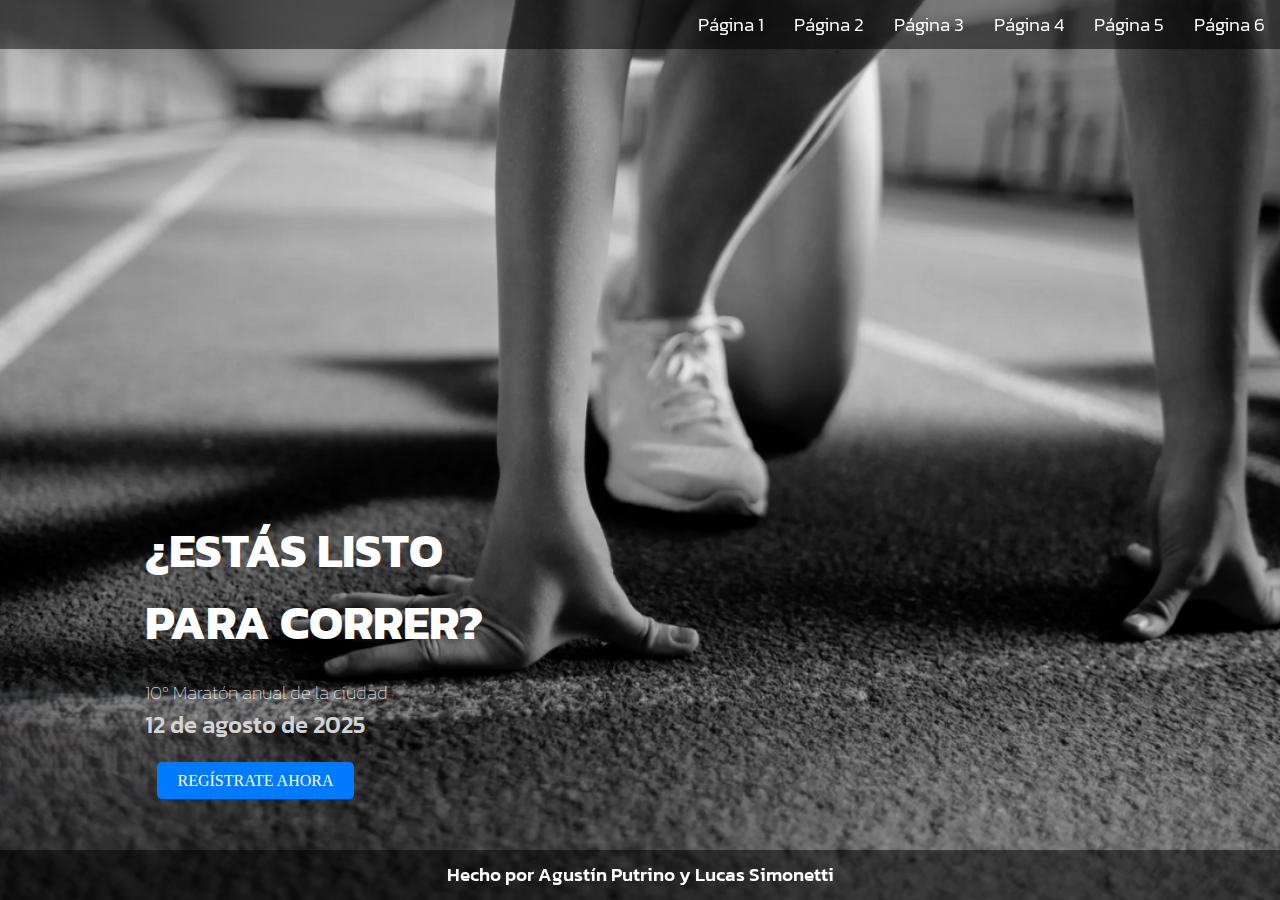
<file: index.html>
<!DOCTYPE html>
<html lang="es">
<head>
    <meta charset="UTF-8">
    <meta name="viewport" content="width=device-width, initial-scale=1.0">
    <title>Maratón</title>
    <link rel="preconnect" href="https://fonts.googleapis.com">
    <link rel="preconnect" href="https://fonts.gstatic.com" crossorigin>
    <link href="https://fonts.googleapis.com/css2?family=Kanit:ital,wght@0,100;0,200;0,300;0,400;0,500;0,600;0,700;0,800;0,900;1,100;1,200;1,300;1,400;1,500;1,600;1,700;1,800;1,900&display=swap" rel="stylesheet">
    <link rel="stylesheet" href="styles.css">
</head>
<body>
  <header>
    <nav>
        <ul>
            <li><a href="index.html">Página 1</a></li>
            <li><a href="index2.html">Página 2</a></li>
            <li><a href="index3.html">Página 3</a></li>
            <li><a href="index4.html">Página 4</a></li>
            <li><a href="index5.html">Página 5</a></li>
            <li><a href="index6.html">Página 6</a></li>
        </ul>
    </nav>
</header>
    <div class="container">
        <div class="content">
            <h1>¿ESTÁS LISTO<br>PARA CORRER?</h1>
            <p>10º Maratón anual de la ciudad<br><strong>12 de agosto de 2025</strong></p>
            <a href="#" class="btn">REGÍSTRATE AHORA</a>
        </div>
    </div>
    <footer>
        <p>Hecho por Agustín Putrino y Lucas Simonetti</p>
    </footer>
</body>
</html>
</file>
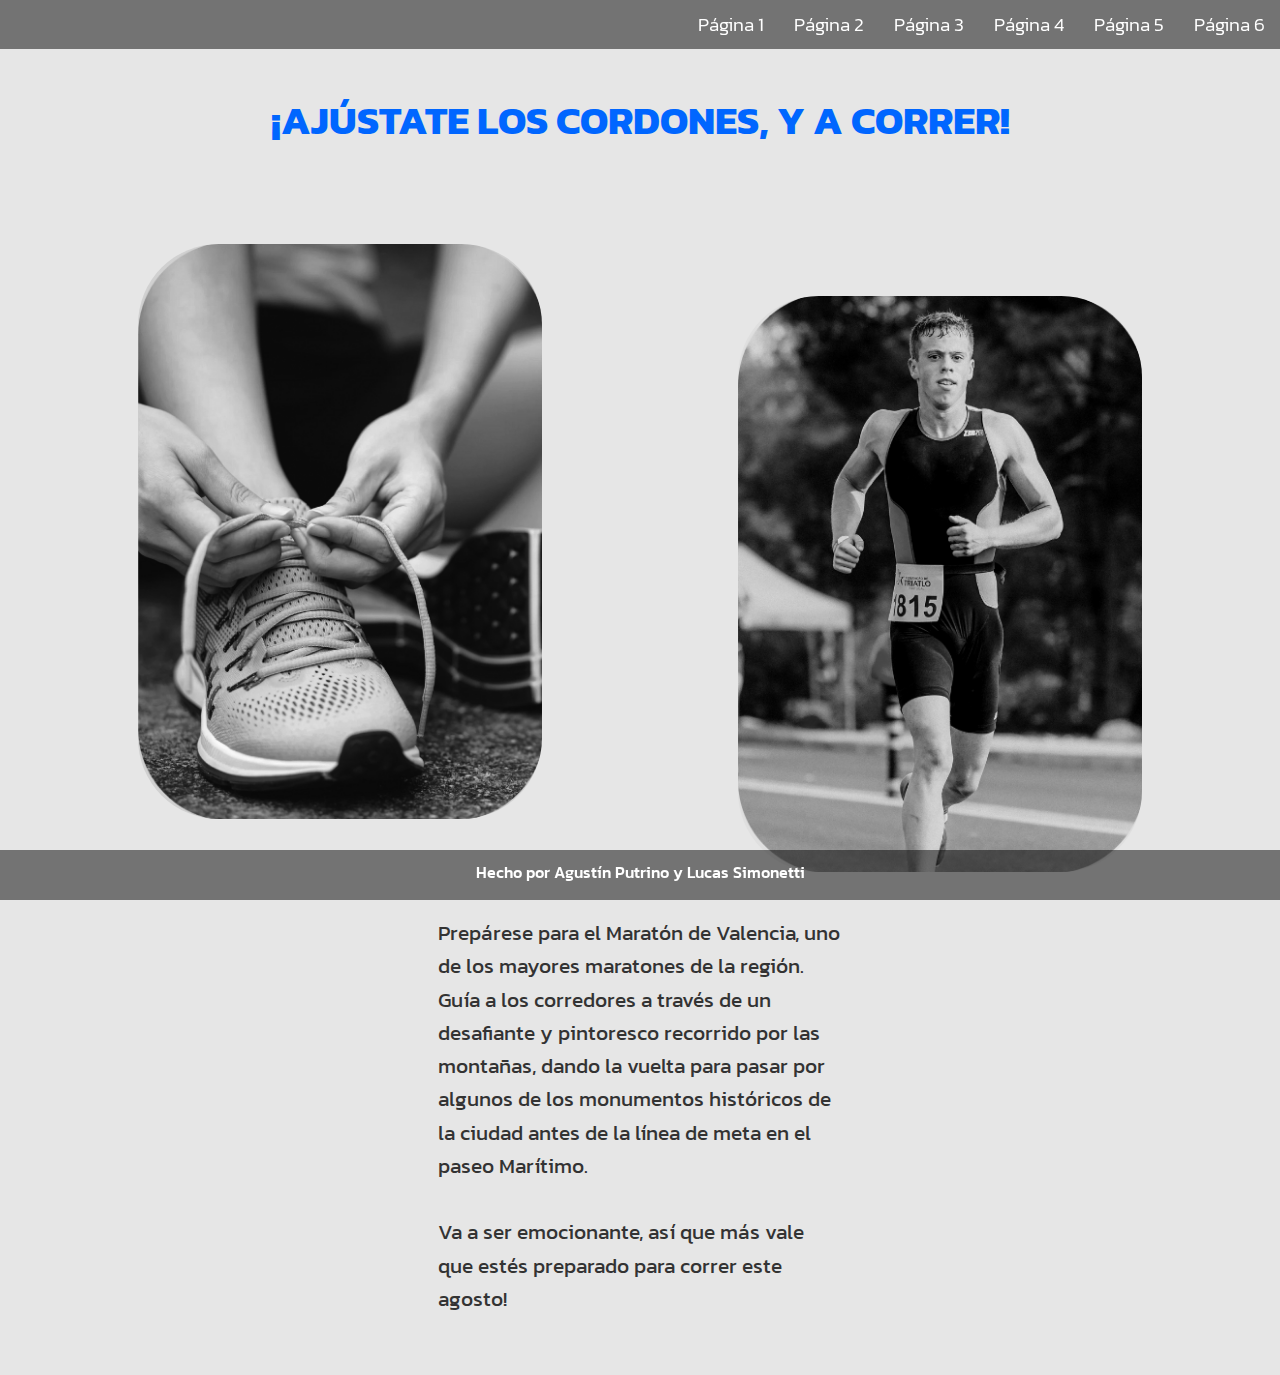
<file: index2.html>
<!DOCTYPE html>
<html lang="es">
<head>
    <meta charset="UTF-8">
    <meta name="viewport" content="width=device-width, initial-scale=1.0">
    <title>Maratón</title>
    <link rel="preconnect" href="https://fonts.googleapis.com">
    <link rel="preconnect" href="https://fonts.gstatic.com" crossorigin>
    <link href="https://fonts.googleapis.com/css2?family=Kanit:ital,wght@0,100;0,200;0,300;0,400;0,500;0,600;0,700;0,800;0,900;1,100;1,200;1,300;1,400;1,500;1,600;1,700;1,800;1,900&display=swap" rel="stylesheet">
    <link rel="stylesheet" href="styles2.css">
</head>
<body>
    <header>
        <nav>
            <ul>
                <li><a href="index.html">Página 1</a></li>
                <li><a href="index2.html">Página 2</a></li>
                <li><a href="index3.html">Página 3</a></li>
                <li><a href="index4.html">Página 4</a></li>
                <li><a href="index5.html">Página 5</a></li>
                <li><a href="index6.html">Página 6</a></li>
            </ul>
        </nav>
    </header>
    <div class="container2">
        <h1>¡AJÚSTATE LOS CORDONES, Y A CORRER!</h1>
        <div class="content2">
            <div class="img1">
                <img src="images/foto2.png" alt="Ajustando los cordones">
            </div>
            <div class="img2">
                <img src="images/foto3.png" alt="Corredor en maratón">
            </div>
            <div class="text">
                <p>
                    Prepárese para el Maratón de Valencia, uno de los mayores maratones de la región. 
                    Guía a los corredores a través de un desafiante y pintoresco recorrido por las montañas, 
                    dando la vuelta para pasar por algunos de los monumentos históricos de la ciudad antes 
                    de la línea de meta en el paseo Marítimo.<br><br>
                    Va a ser emocionante, así que más vale que estés preparado para correr este agosto!
                </p>
            </div>
        </div>
    </div>
    <footer>
        <p>Hecho por Agustín Putrino y Lucas Simonetti</p>
    </footer>
</body>
</html>
</file>
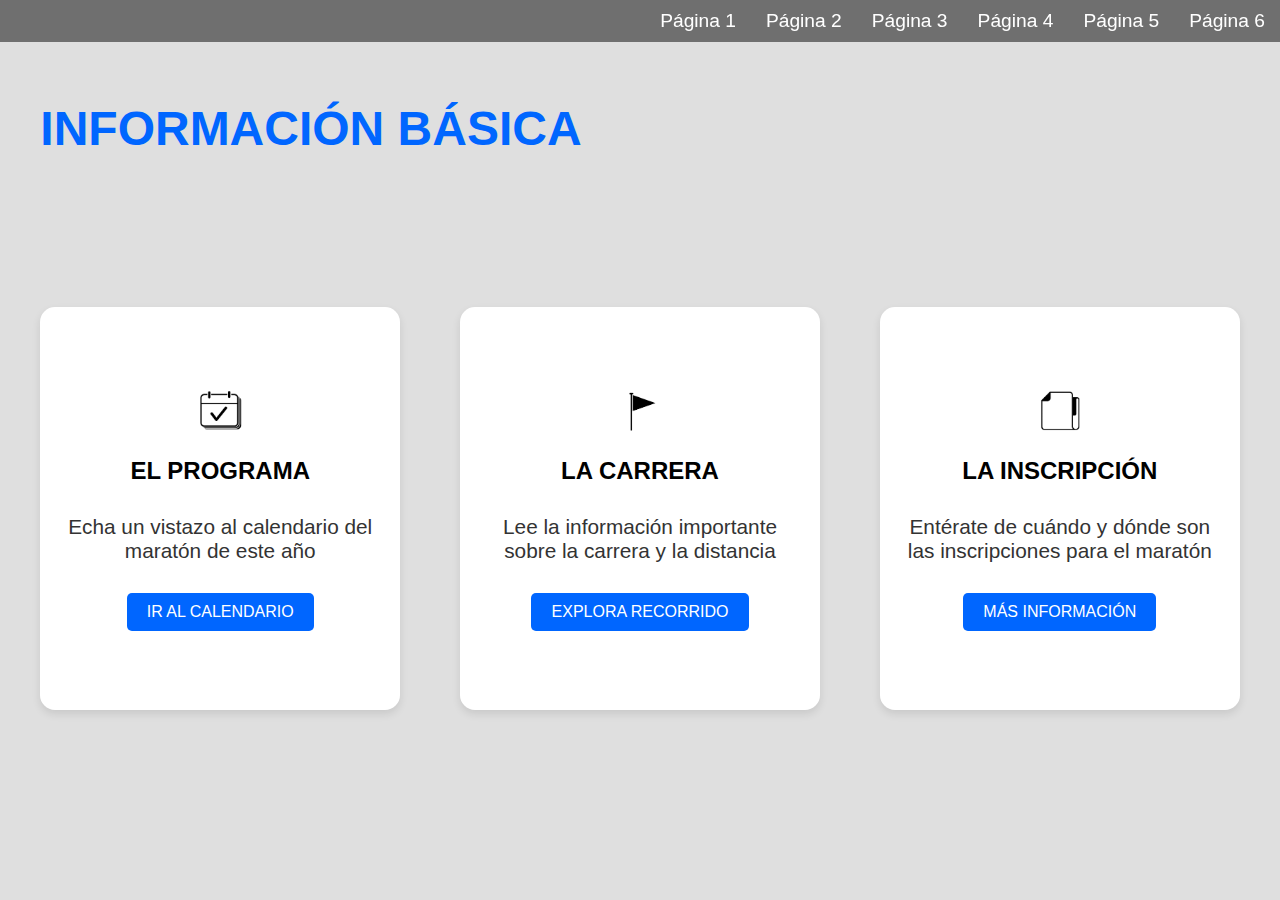
<file: index3.html>
<!DOCTYPE html>
<html lang="es">
<head>
    <meta charset="UTF-8">
    <meta name="viewport" content="width=device-width, initial-scale=1.0">
    <title>Maratón</title>
    <link rel="stylesheet" href="styles3.css">
</head>
<body>
    <header>
        <nav>
            <ul>
                <li><a href="index.html">Página 1</a></li>
                <li><a href="index2.html">Página 2</a></li>
                <li><a href="index3.html">Página 3</a></li>
                <li><a href="index4.html">Página 4</a></li>
                <li><a href="index5.html">Página 5</a></li>
                <li><a href="index6.html">Página 6</a></li>
            </ul>
        </nav>
    </header>
    <div class="container3">
        <h1>INFORMACIÓN BÁSICA</h1>
        <div class="info-cards">
            <div class="card">
                <img src="images/foto4.png" alt="Icono Programa">
                <h2>EL PROGRAMA</h2>
                <p>Echa un vistazo al calendario del maratón de este año</p>
                <a href="#" class="btn">IR AL CALENDARIO</a>
            </div>
            <div class="card">
                <img src="images/foto5.png" alt="Icono Carrera">
                <h2>LA CARRERA</h2>
                <p>Lee la información importante sobre la carrera y la distancia</p>
                <a href="#" class="btn">EXPLORA RECORRIDO</a>
            </div>
            <div class="card">
                <img src="images/foto6.png" alt="Icono Inscripción">
                <h2>LA INSCRIPCIÓN</h2>
                <p>Entérate de cuándo y dónde son las inscripciones para el maratón</p>
                <a href="#" class="btn">MÁS INFORMACIÓN</a>
            </div>
        </div>
    </div>
</body>
</html>
</file>
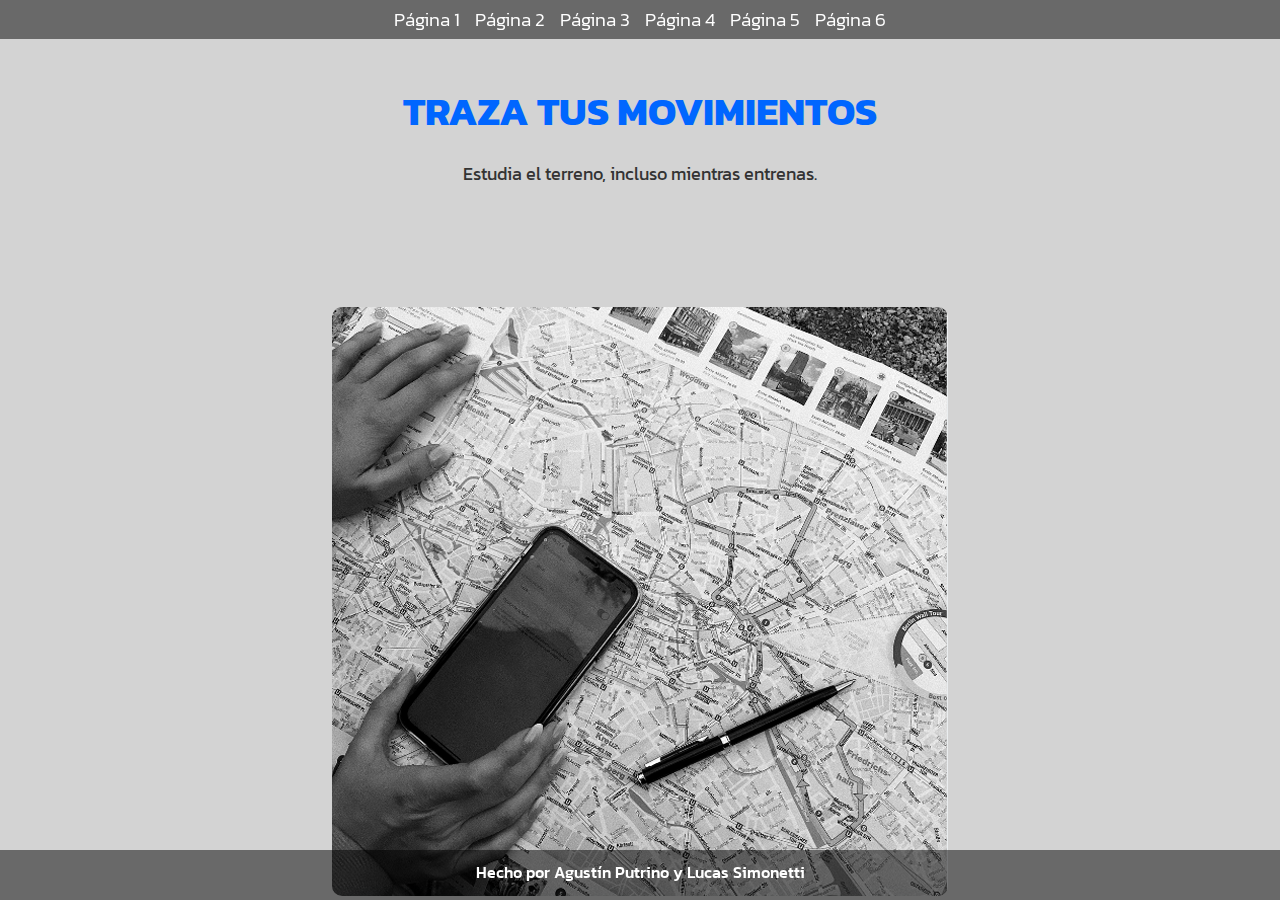
<file: index4.html>
<!DOCTYPE html>
<html lang="es">
<head>
    <meta charset="UTF-8">
    <meta name="viewport" content="width=device-width, initial-scale=1.0">
    <title>Maratón</title>
    <link rel="preconnect" href="https://fonts.googleapis.com">
    <link rel="preconnect" href="https://fonts.gstatic.com" crossorigin>
    <link href="https://fonts.googleapis.com/css2?family=Kanit:ital,wght@0,100;0,200;0,300;0,400;0,500;0,600;0,700;0,800;0,900;1,100;1,200;1,300;1,400;1,500;1,600;1,700;1,800;1,900&display=swap" rel="stylesheet">
    <link rel="stylesheet" href="styles4.css">
</head>
<body>
    <header>
        <nav>
            <ul>
                <li><a href="index.html">Página 1</a></li>
                <li><a href="index2.html">Página 2</a></li>
                <li><a href="index3.html">Página 3</a></li>
                <li><a href="index4.html">Página 4</a></li>
                <li><a href="index5.html">Página 5</a></li>
                <li><a href="index6.html">Página 6</a></li>
            </ul>
        </nav>
    </header>
    <div class="container4">
        <div class="text-section">
            <h1>TRAZA TUS MOVIMIENTOS</h1>
            <p>Estudia el terreno, incluso mientras entrenas.</p>
        </div>
        <div class="image-section">
            <img src="images/foto7.png" alt="Mapa y entrenamiento">
        </div>
    </div>
    <footer>
        <p>Hecho por Agustín Putrino y Lucas Simonetti</p>
    </footer>
</body>
</html>
</file>
<file: styles.css>
* {
  margin: 0;
  padding: 0;
  box-sizing: border-box;
}

body, html {
  height: 100%;
}

header {
  position: fixed;
  top: 0;
  left: 0;
  width: 100%;
  background-color: rgba(0, 0, 0, 0.5);
  padding: 0.625rem 0;
  z-index: 1000;
}

nav ul {
  display: flex;
  justify-content: right;
  list-style: none;
}

nav ul li {
  margin: 0 15px;
}

nav ul li a {
  color: white;
  text-decoration: none;
  font-size: 1.2rem;
  font-family: "Kanit", sans-serif;
  font-weight: 300;
  font-style: normal;
  transition: color 0.3s;
}

nav ul li a:hover {
  color: #007BFF;
}

.container {
  background-image: url("images/Home.png");
  background-size: cover;
  background-position: center;
  height: 100vh;
  position: relative;
}

.content {
  color: white;
  text-align: left;
  padding: 1.25rem;
  border-radius: 0.625rem;
  position: absolute;
  bottom: 5.625rem;
  left: 7.813rem;
  max-width: 25rem;
}

h1 {
  font-size: 3rem;
  font-weight: bold;  font-family: "Kanit", sans-serif;
  font-weight: 700;
  font-style: normal;  margin-bottom: 1.25rem;
}

p {
  font-size: 1.2rem;
  margin-bottom: 1.875rem;
  font-family: "Kanit", sans-serif;
  font-weight: 100;
  font-style: normal;
}

p strong {
  font-size: 1.5rem;
  color: #d3d3d3;
  font-family: "Kanit", sans-serif;
  font-weight: 500;
  font-style: normal;
}

.btn {
  background-color: #007BFF;
  color: white;
  padding: 0.625rem 1.25rem;
  text-decoration: none;
  font-size: 1rem;
  border-radius: 0.313rem;
  transition: background-color 0.3s;
  width: 22.85rem;
  height: 4rem;
  text-align: center;
  margin-left: 0.781rem;
  border-color: white;
}

.btn:hover {
  background-color: #0056b3;
  border-color: white;
}


footer {
  position: fixed;
  bottom: 0;
  width: 100%;
  height: 3.125rem;
  background-color: rgba(0, 0, 0, 0.5);
  color: white;
  text-align: center;
  padding: 0.625rem;
  font-family: Arial, sans-serif;
}

footer p {
  margin: 0;
  font-family: "Kanit", sans-serif;
  font-weight: 500;
  font-style: normal;
}

@media (max-width: 1024px) and (min-width: 769px) {
  header {
    background-color: rgba(0, 0, 0, 0.7); 
    padding: 0.313rem 0;
  }

  nav ul li {
    margin: 0 0.469rem;
  }

  .content {
    bottom: 4.375rem;
    left: 3.75rem;
    max-width: 21.875rem;
  }

  h1 {
    font-size: 2.5rem;
  }

  p {
    font-size: 1.1rem;
  }

  p strong {
    font-size: 1.3rem;
  }

  .btn {
    width: 18rem;
    height: 3.5rem;
    font-size: 0.9rem;
  }
}


@media (max-width: 768px) {
  header {
    background-color: rgba(0, 0, 0, 0.7); 
    padding: 0.313rem 0;
  }

  nav ul {
    display: flex;
    justify-content: center;
    list-style: none;
  }

  nav ul li {
    margin: 0 0.625rem;
  }

  nav ul li a {
    font-size: 1rem;
  }
  
  nav ul li {
    font-size: 1rem;
  }

  .content {
    bottom: 3.125rem;
    left: 1.25rem;
    max-width: 18.75rem;
  }

  h1 {
    font-size: 2rem;
  }

  p {
    font-size: 1rem;
  }

  p strong {
    font-size: 1.2rem;
  }

  .btn {
    width: 15rem;
    height: 3rem;
    font-size: 0.8rem;
  }
}

@media (max-width: 480px) {
  header{
    padding: 0.313rem 0;
  }

  nav ul {
    display: flex;
    justify-content: center;
    list-style: none;
  }

  nav ul li {
    margin: 0 0.313rem;
  }

  nav ul li a {
    font-size: 1rem;
  }
  
  nav ul li {
    font-size: 1rem;
  }
}
</file>
<file: styles2.css>
* {
  margin: 0;
  padding: 0;
  box-sizing: border-box;
}

body {
  font-family: 'Arial', sans-serif;
  background-color: #e6e6e6;
}

header {
  position: fixed;
  top: 0;
  left: 0;
  width: 100%;
  background-color: rgba(0, 0, 0, 0.5);
  padding: 0.625rem 0;
  z-index: 1000;
}

nav ul {
  display: flex;
  justify-content: right;
  list-style: none;
}

nav ul li {
  margin: 0 0.938rem;
}

nav ul li a {
  font-family: "Kanit", sans-serif;
  font-weight: 300;
  font-style: normal;
  color: white;
  text-decoration: none;
  font-size: 1.2rem;
  transition: color 0.3s;
}

nav ul li a:hover {
  color: #007BFF;
}

.container2 {
  padding: 2.5rem;
  text-align: center;
}

h1 {
  font-family: "Kanit", sans-serif;
  font-weight: 700;
  font-style: normal;
  font-size: 2.5rem;
  color: #0066ff;
  margin-top: 3.15rem;
  margin-bottom: 1.25rem;
  text-align: center;
}

.content2 {
  justify-content: space-between;
  display: flex;
  justify-content: space-around;
  align-items: center;
  flex-wrap: wrap;
}

.img1 img, .img2 img {
  border-radius: 5.04rem;
  width: 100%;
  max-width: 25.2rem;
  height: auto;
  margin: 1.26rem;
}

.img2 img {
  margin-top: 7.88rem;
}

.text {
  max-width: 25.2rem;
  text-align: left;
  margin: 1.26rem;
}

.text p {
  font-family: "Kanit", sans-serif;
  font-weight: 400;
  font-style: normal;
  font-size: 1.3rem;
  line-height: 1.6;
  color: #333;
}

footer {
  position: fixed;
  bottom: 0;
  width: 100%;
  height: 3.125rem;
  background-color: rgba(0, 0, 0, 0.5);
  color: white;
  text-align: center;
  padding: 0.625rem;
  font-family: Arial, sans-serif;
}

footer p {
  margin: 0;
  font-family: "Kanit", sans-serif;
  font-weight: 500;
  font-style: normal;
}

@media (max-width: 576px) {
  header {
    padding: 0.315rem 0;
  }

  nav ul {
    justify-content: center;
  }

  nav ul li {
    margin: 0 0.315rem;
  }

  nav ul li a {
    font-size: 1rem;
  }

  h1 {
    font-size: 1.8rem;
    margin-top: 5.04rem;
  }

  .content2 {
    flex-direction: column;
    justify-content: center;
    align-items: center;
  }

  .img1 img, .img2 img {
    max-width: 15.75rem;
    margin: 0.63rem;
  }

  .text {
    max-width: 100%;
    text-align: center;
    margin: 0.63rem;
  }

  .text p {
    font-size: 1rem;
  }
}


@media (min-width: 768px) and (max-width: 1024px) {
  .content2 {
    flex-direction: column;
    justify-content: center;
    align-items: center;
  }

  .img1 img, .img2 img {
    max-width: 9.45rem;
    margin: 0.63rem;
  }

  .img1, .img2 {
    display: inline-block;
    border-radius: 0rem;
  }

  .content2 {
    display: grid;
    grid-template-columns: repeat(2, 1fr);
    grid-gap: 1.26rem;
  }

  .text {
    grid-column: 1 / 3;
    max-width: 80%;
    margin-top: 1.26rem;
    text-align: center;
  }

  h1 {
    grid-column: 1 / 3;
  }
}
</file>
<file: styles3.css>
* {
  margin: 0;
  padding: 0;
  box-sizing: border-box;
}

body, html {
  height: 100%;
  font-family: 'Arial', sans-serif;
  background-color: #dfdfdf;
}

header {
  position: fixed;
  top: 0;
  left: 0;
  width: 100%;
  background-color: rgba(0, 0, 0, 0.5);
  padding: 0.63rem 0;
  z-index: 1000;
}

nav ul {
  display: flex;
  justify-content: right;
  list-style: none;
}

nav ul li {
  margin: 0 0.94rem;
}

nav ul li a {
  font-family: "Kanit", sans-serif;
  font-weight: 300;
  font-style: normal;
  color: white;
  text-decoration: none;
  font-size: 1.2rem;
  transition: color 0.3s;
}

nav ul li a:hover {
  color: #007BFF;
}
  
.container3 {
  text-align: center;
  padding: 2.52rem;
  background-color: #dfdfdf;
}

h1 {
  font-family: "Kanit", sans-serif;
  font-weight: 700;
  font-style: normal;
  font-size: 3rem;
  color: #0066ff;
  margin-bottom: 2.52rem;
  text-align: left;
  margin-top: 3.78rem;
  margin-bottom: 9.45rem;
}

.info-cards {
  display: flex;
  justify-content: space-between;
}

.card {
  background-color: white;
  border-radius: 0.94rem;
  padding: 1.26rem;
  text-align: center;
  width: 30%;
  height: 25.2rem;
  box-shadow: 0 0.25rem 0.5rem rgba(0, 0, 0, 0.1);
}

.card img {
  width: 3.15rem;
  margin-bottom: 1.26rem;
  margin-top: 3.78rem;
}

.card h2 {
  font-family: "Kanit", sans-serif;
  font-weight: 600;
  font-style: normal;
  font-size: 1.5rem;
  margin-bottom: 1.89rem;
}

.card p {
  font-family: "Kanit", sans-serif;
  font-weight: 400;
  font-style: normal;
  font-size: 1.3rem;
  margin-bottom: 1.89rem;
  color: #333;
}

.btn {
  display: inline-block;
  padding: 0.63rem 1.26rem;
  background-color: #0066ff;
  color: white;
  text-decoration: none;
  border-radius: 0.31rem;
  font-size: 1rem;
  transition: background-color 0.3s;
}

.btn:hover {
  background-color: #0051cc;
}

footer {
  position: fixed;
  bottom: 0;
  width: 100%;
  height: 3.125rem;
  background-color: rgba(0, 0, 0, 0.5);
  color: white;
  text-align: center;
  padding: 0.625rem;
  font-family: Arial, sans-serif;
}

footer p {
  margin: 0;
  font-family: "Kanit", sans-serif;
  font-weight: 500;
  font-style: normal;
}


@media (max-width: 1070px) {
  header {
    padding: 0.31rem 0;
  }

  nav ul {
    display: flex;
    justify-content: center;
    list-style: none;
  }

  nav ul li {
    margin: 0 0.31rem;
  }

  nav ul li a {
    font-size: 1rem;
  }

  nav ul li {
    font-size: 1rem;
  }

  h1 {
    font-size: 1.8rem;
    text-align: center;
    margin-bottom: 1.26rem;
  }

  .info-cards {
    flex-direction: column;
    align-items: center;
  }

  .card {
    width: 90%;
    height: auto;
    margin-bottom: 1.26rem;
  }

  .card h2 {
    font-size: 1.2rem;
  }

  .card p {
    font-size: 0.9rem;
  }

  .btn {
    font-size: 0.8rem;
  }
}

@media (max-width: 480px) {
  header {
    padding: 0.31rem 0;
  }

  nav ul {
    display: flex;
    justify-content: center;
    list-style: none;
  }

  nav ul li {
    margin: 0 0.31rem;
  }

  nav ul li a {
    font-size: 1rem;
  }

  nav ul li {
    font-size: 1rem;
  }

  h1 {
    font-size: 1.5rem;
  }

  .card {
    width: 100%;
    margin-bottom: 0.95rem;
    padding: 0.94rem;
  }

  .card img {
    width: 2.52rem;
    margin-top: 1.26rem;
  }

  .card h2 {
    font-size: 1.1rem;
    margin-bottom: 1.26rem;
  }

  .card p {
    font-size: 0.8rem;
    margin-bottom: 1.26rem;
  }

  .btn {
    font-size: 0.7rem;
    padding: 0.5rem 1rem;
  }
}
</file>
<file: styles4.css>
* {
  margin: 0;
  padding: 0;
  box-sizing: border-box;
}

body, html {
  height: 100%;
  font-family: 'Arial', sans-serif;
  background-color: #d3d3d3;
}

header {
  position: fixed;
  top: 0;
  left: 0;
  width: 100%;
  background-color: rgba(0, 0, 0, 0.5);
  padding: 0.63rem 0;
  z-index: 1000;
}

nav ul {
  display: flex;
  justify-content: right;
  list-style: none;
}

nav ul li {
  margin: 0 0.94rem;
}

nav ul li a {
  font-family: "Kanit", sans-serif;
  font-weight: 300;
  font-style: normal;
  color: white;
  text-decoration: none;
  font-size: 1.2rem;
  transition: color 0.3s;
}

nav ul li a:hover {
  color: #007BFF;
}

.container4 {
  display: flex;
  justify-content: space-between;
  align-items: center;
  height: 100vh;
  padding: 0 3.15rem;
  flex-wrap: wrap;
}

.text-section {
  flex: 1;
  padding-right: 1.26rem;
}

.text-section h1 {
  font-family: "Kanit", sans-serif;
  font-weight: 700;
  font-style: normal;
  margin-left: 4.41rem;
  font-size: 3.2rem;
  color: #0066ff;
  margin-bottom: 1.26rem;
}

.text-section p {
  font-family: "Kanit", sans-serif;
  font-weight: 400;
  font-style: normal;
  margin-left: 4.41rem;
  font-size: 1.3rem;
  color: #333;
}

.image-section {
  flex: 1;
  text-align: right;
}

.image-section img {
  margin-top: 2.97rem;
  margin-right: -3.47rem;
  max-width: 55.13rem;
  height: 55.13rem;
  border-radius: 0.63rem;
}

footer {
  position: fixed;
  bottom: 0;
  width: 100%;
  height: 3.125rem;
  background-color: rgba(0, 0, 0, 0.5);
  color: white;
  text-align: center;
  padding: 0.625rem;
  font-family: Arial, sans-serif;
}

footer p {
  margin: 0;
  font-family: "Kanit", sans-serif;
  font-weight: 500;
  font-style: normal;
}

@media (max-width: 1325px) {
  header {
    padding: 0.31rem 0;
  }

  nav ul {
    display: flex;
    justify-content: center;
    list-style: none;
  }

  h1 {
    font-size: 2rem;
    margin-bottom: 0.63rem;
    margin-top: 5.04rem;
  }

  nav ul li {
    margin: 0 0.47rem;
  }

  .container4 {
    padding: 0 1.89rem;
    flex-direction: column;
    justify-content: center;
    align-items: center;
    text-align: center;
  }

  .text-section {
    padding-right: 0;
    margin-bottom: 1.26rem;
  }

  .text-section h1 {
    margin-left: 0;
    font-size: 2.5rem;
  }

  .text-section p {
    margin-left: 0;
    font-size: 1.1rem;
  }

  .image-section img {
    margin: 0;
    max-width: 44.1rem;
    height: auto;
  }
}


@media (max-width: 768px) {
  header {
    padding: 0.31rem 0;
  }

  nav ul {
    display: flex;
    justify-content: center;
    list-style: none;
  }

  nav ul li {
    margin: 0 0.31rem;
  }

  nav ul li a {
    font-size: 1rem;
  }

  nav ul li {
    font-size: 1rem;
  }

  h1 {
    font-size: 2rem;
  }

  .container4 {
    padding: 0 1.26rem;
    flex-direction: column;
    justify-content: center;
    align-items: center;
    text-align: center;
  }

  .text-section {
    padding-right: 0;
    margin-bottom: 1.26rem;
  }

  .text-section h1 {
    margin-left: 0;
    font-size: 2rem;
  }

  .text-section p {
    margin-left: 0;
    font-size: 1rem;
  }

  .image-section img {
    margin: 0;
    max-width: 100%;
    height: auto;
  }
}
</file>
